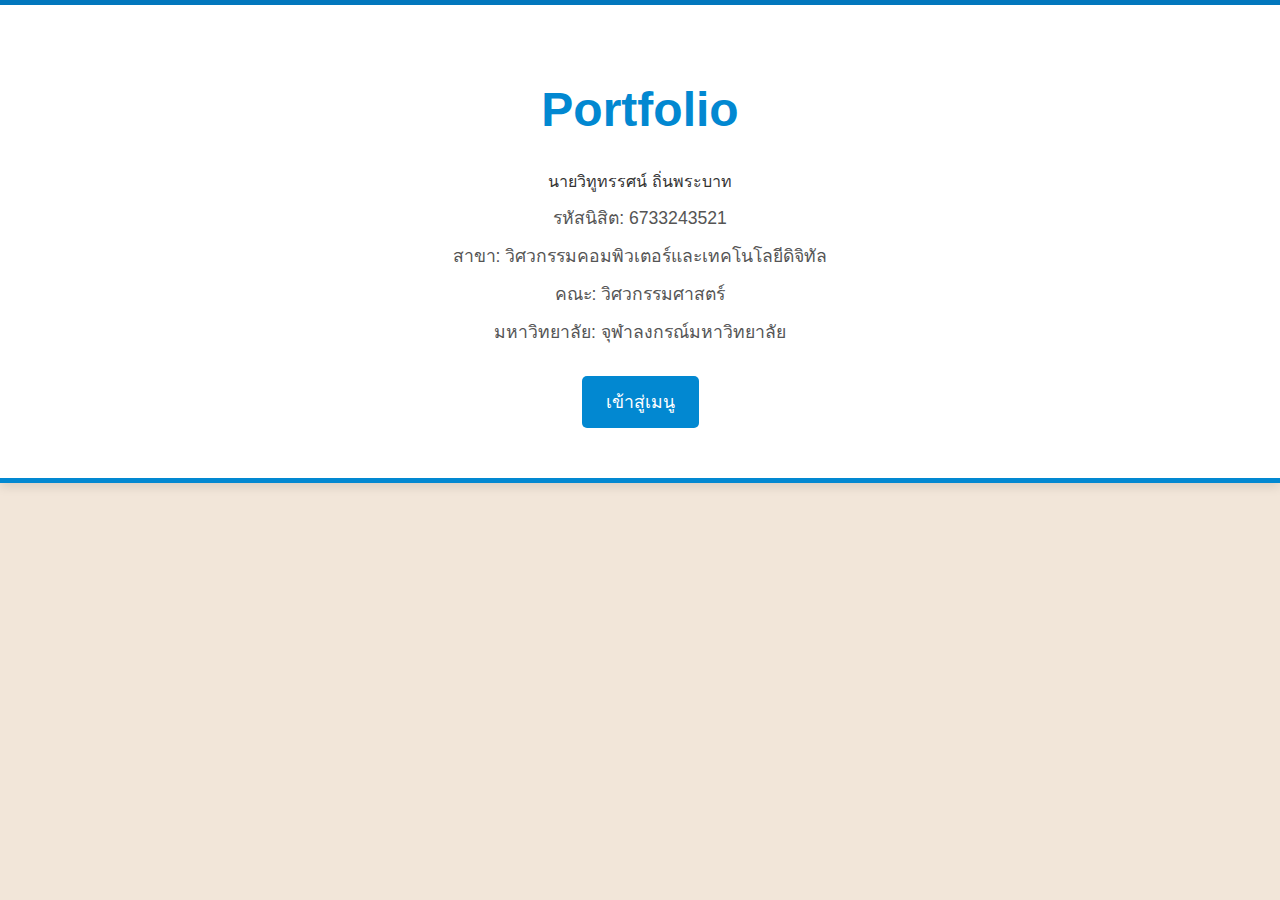
<file: index.html>
<!DOCTYPE html>
<html lang="en">
<head>
    <meta charset="UTF-8">
    <meta name="viewport" content="width=device-width, initial-scale=1.0">
    <title>Personal Website</title>
    <link rel="stylesheet" href="styles.css">
</head>
<body>
    <header>
        <div class="hero">
           
            <h1>Portfolio</h1>
            <p2>นายวิทูทรรศน์ ถิ่นพระบาท</p2>
            <p>รหัสนิสิต: 6733243521</p>
            <p>สาขา: วิศวกรรมคอมพิวเตอร์และเทคโนโลยีดิจิทัล</p>
            <p>คณะ: วิศวกรรมศาสตร์</p>
            <p>มหาวิทยาลัย: จุฬาลงกรณ์มหาวิทยาลัย</p>
            <button id="nextButton" onclick="window.location.href='menu.html'">เข้าสู่เมนู</button>
        </div>
    </header>
</body>
</html>
</file>
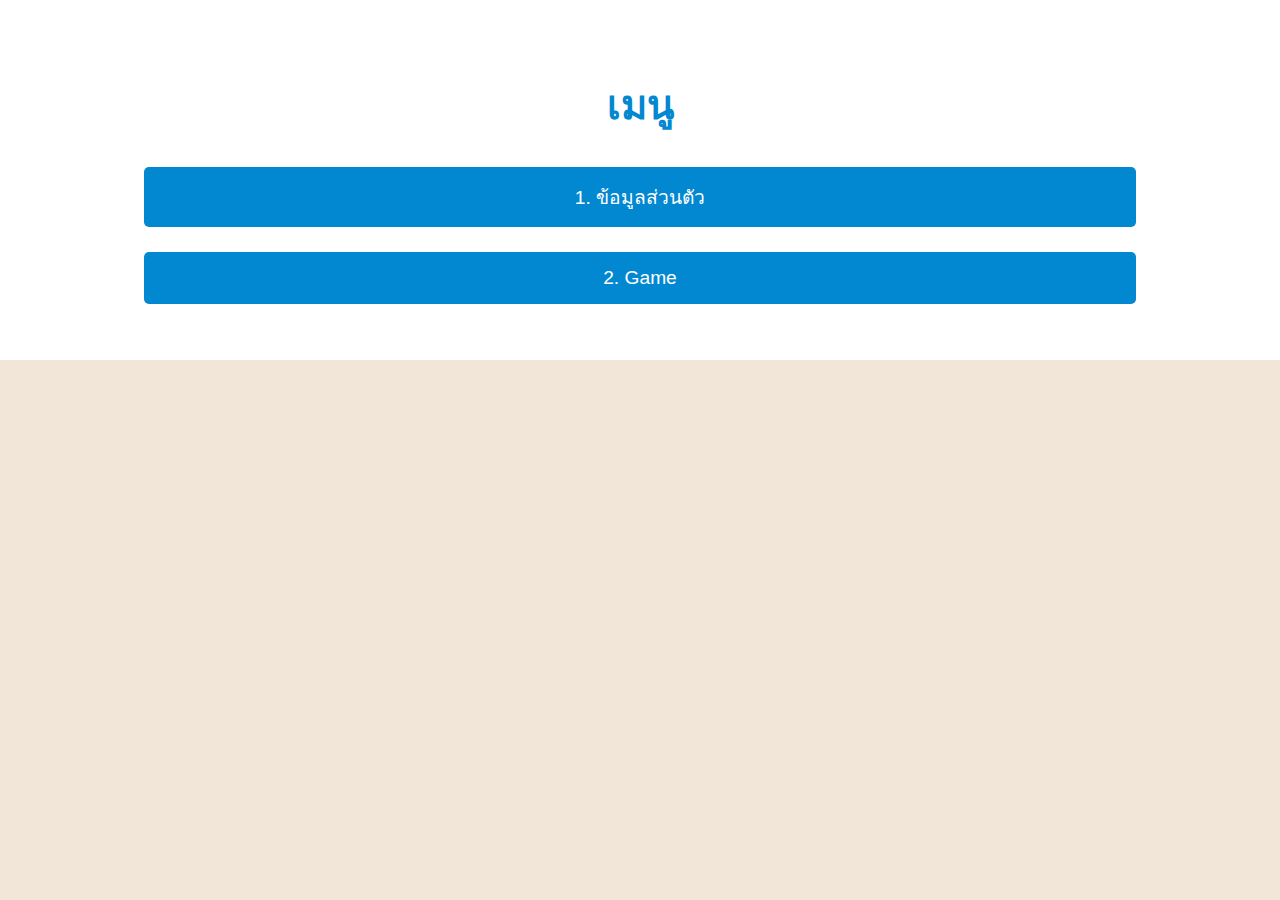
<file: menu.html>
<!DOCTYPE html>
<html lang="en">
<head>
    <meta charset="UTF-8">
    <meta name="viewport" content="width=device-width, initial-scale=1.0">
    <title>Personal Website Menu</title>
    <link rel="stylesheet" href="styles.css">
    <style>
        /* Style for the popup */
        #resultPopup {
            display: none;
            position: fixed;
            top: 0;
            left: 0;
            right: 0;
            bottom: 0;
            background-color: rgba(0, 0, 0, 0.5);
            z-index: 1000;
        }
        .popup-content {
            background-color: white;
            margin: 10% auto;
            padding: 20px;
            width: 90%;
            max-width: 600px;
            text-align: center;
            border-radius: 8px;
            box-shadow: 0 4px 8px rgba(0, 0, 0, 0.2);
        }
        table {
            width: 100%;
            border-collapse: collapse;
            margin-top: 20px;
        }
        th, td {
            border: 1px solid #ccc;
            padding: 8px;
            text-align: left;
        }
        button {
            margin-top: 10px;
        }
    </style>
</head>
<body>
    <main id="menu">
        <h2>เมนู</h2>
        <ul>
            <li><button onclick="showContent('info')">1. ข้อมูลส่วนตัว</button></li>
            <li><button onclick="showContent('works')">2. Game</button></li>
            
        </ul>
    </main>

    <section id="content">
        <div id="info" class="content-section" style="display: none;">
            <h2>ข้อมูลส่วนตัว</h2>
            <p>ชื่อ: นายวิทูทรรศน์ ถิ่นพระบาท</p>
            <p>อายุ: 19 ปี</p>
            <p>กรุ๊ปเลือด : AB</p>
            <p>สัญชาติ : ไทย</p>
            <p>เชื้อชาติ : ไทย</p>
            <p>ศาสนา : พุทธ</p>
        </div>

        <div id="works" class="content-section" style="display: none;">
            <h2>Game</h2>
            <button onclick="window.location.href='wheel.html'">spiner</button>
        </div>

        <div id="dataSci" class="content-section" style="display: none;">
            <h2>Data Science Results</h2>
            <table id="dataTable">
                <thead>
                    <tr>
                        <th>Customer ID</th>
                        <th>Age</th>
                        <th>Gender</th>
                        <th>Product</th>
                        <th>Purchase Value</th>
                        <th>Purchase Date</th>
                        <th>Actions</th>
                    </tr>
                </thead>
                <tbody>
                    <!-- Sample Data -->
                    <tr>
                        <td contenteditable="true">12345</td>
                        <td contenteditable="true">29</td>
                        <td contenteditable="true">Male</td>
                        <td contenteditable="true">Laptop</td>
                        <td contenteditable="true">$1,200</td>
                        <td contenteditable="true">2024-01-15</td>
                        <td><button onclick="saveRow(this)">บันทึก</button></td>
                    </tr>
                    <tr>
                        <td contenteditable="true">67890</td>
                        <td contenteditable="true">34</td>
                        <td contenteditable="true">Female</td>
                        <td contenteditable="true">Smartphone</td>
                        <td contenteditable="true">$800</td>
                        <td contenteditable="true">2024-02-20</td>
                        <td><button onclick="saveRow(this)">บันทึก</button></td>
                    </tr>
                </tbody>
            </table>
            <button onclick="addRow()">เพิ่มข้อมูลใหม่</button>
            <button onclick="showPopup()">ดูข้อมูลทั้งหมด</button>
            <!-- New button to show data in a popup -->
            <button onclick="showDataInPopup()">ต่อไป</button>
        </div>
    </section>

    <!-- Popup for showing all data -->
    <div id="resultPopup">
        <div class="popup-content">
            <h2>Data Science เบื้องต้น</h2>
            <p>ข้อมูลตัวอย่างการวิเคราะห์ข้อมูลทางด้าน Data Science:</p>
            <table id="dataSciTable">
                <thead>
                    <tr>
                        <th>Metric</th>
                        <th>Value</th>
                    </tr>
                </thead>
                <tbody>
                    <tr>
                        <td>Average Age</td>
                        <td>31.5</td>
                    </tr>
                    <tr>
                        <td>Total Purchase Value</td>
                        <td>$2,000</td>
                    </tr>
                    <tr>
                        <td>Most Purchased Product</td>
                        <td>Laptop</td>
                    </tr>
                </tbody>
            </table>
            <button onclick="closePopup()">ปิด</button>
        </div>
    </div>

    <script>
        function showContent(sectionId) {
            const sections = document.querySelectorAll('.content-section');
            sections.forEach(section => {
                section.style.display = 'none';
            });
            document.getElementById(sectionId).style.display = 'block';
        }

        function addRow() {
            const table = document.getElementById('dataTable').querySelector('tbody');
            const newRow = `
                <tr>
                    <td contenteditable="true">New ID</td>
                    <td contenteditable="true">Age</td>
                    <td contenteditable="true">Gender</td>
                    <td contenteditable="true">Product</td>
                    <td contenteditable="true">Value</td>
                    <td contenteditable="true">Date</td>
                    <td><button onclick="saveRow(this)">บันทึก</button></td>
                </tr>`;
            table.insertAdjacentHTML('beforeend', newRow);
        }

        function saveRow(button) {
            alert('ข้อมูลถูกบันทึกแล้ว!');
        }

        function showPopup() {
            const allDataTable = document.getElementById('allDataTable').querySelector('tbody');
            const currentTable = document.getElementById('dataTable').querySelector('tbody').cloneNode(true);
            allDataTable.innerHTML = currentTable.innerHTML;
            document.getElementById('resultPopup').style.display = 'block';
        }

        function closePopup() {
            document.getElementById('resultPopup').style.display = 'none';
        }

        // Function to show Data Science basic information in a popup when the "ต่อไป" button is clicked
        function showDataInPopup() {
            const dataSciTable = document.getElementById('dataSciTable').querySelector('tbody');
            const dataScienceInfo = `
                <tr>
                    <td>Average Age</td>
                    <td>31.5</td>
                </tr>
                <tr>
                    <td>Total Purchase Value</td>
                    <td>$2,000</td>
                </tr>
                <tr>
                    <td>Most Purchased Product</td>
                    <td>Laptop</td>
                </tr>`;
            dataSciTable.innerHTML = dataScienceInfo;
            document.getElementById('resultPopup').style.display = 'block';
        }
    </script>
</body>
</html>
</file>
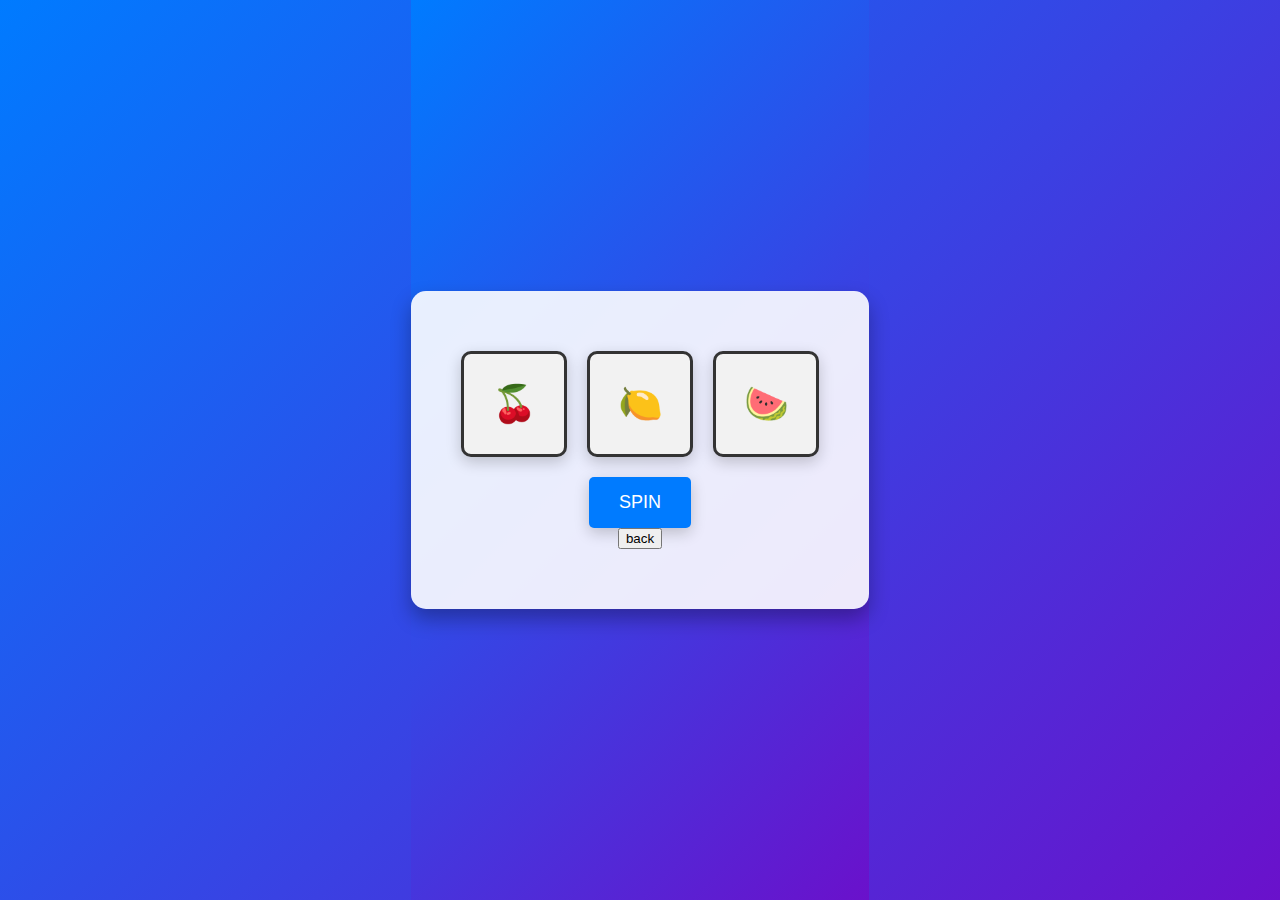
<file: wheel.html>
<!DOCTYPE html>
<html lang="en">
<head>
    <meta charset="UTF-8">
    <meta name="viewport" content="width=device-width, initial-scale=1.0">
    <title>Slot Machine</title>
    <style>
        body, html {
            margin: 0;
            padding: 0;
            display: flex;
            justify-content: center;
            align-items: center;
            height: 100vh;
            background: linear-gradient(135deg, #007bff, #6a11cb);
            font-family: Arial, sans-serif;
        }

        .slot-machine-container {
            background: rgba(255, 255, 255, 0.9);
            padding: 40px;
            border-radius: 15px;
            box-shadow: 0 10px 20px rgba(0, 0, 0, 0.3);
            display: flex;
            flex-direction: column;
            align-items: center;
        }

        .slot-reels {
            display: flex;
            margin: 20px 0;
        }

        .reel {
            width: 100px;
            height: 100px;
            margin: 0 10px;
            display: flex;
            justify-content: center;
            align-items: center;
            background: #f2f2f2;
            border: 3px solid #333;
            border-radius: 10px;
            font-size: 36px;
            font-weight: bold;
            color: #333;
            box-shadow: 0 5px 15px rgba(0, 0, 0, 0.2);
            transition: transform 0.5s ease-out;
        }

        .spinning {
            animation: spin 1s cubic-bezier(0.68, -0.55, 0.27, 1.55) infinite;
        }

        @keyframes spin {
            0% { transform: translateY(0); }
            100% { transform: translateY(100px); }
        }

        .spin-button {
            padding: 15px 30px;
            background: #007bff;
            border: none;
            border-radius: 5px;
            color: white;
            font-size: 18px;
            cursor: pointer;
            transition: background 0.3s;
            text-transform: uppercase;
            box-shadow: 0 5px 15px rgba(0, 0, 0, 0.2);
        }

        .spin-button:hover {
            background: #0056b3;
        }

        .result-message {
            margin-top: 20px;
            font-size: 20px;
            font-weight: bold;
            color: #333;
        }
    </style>
</head>
<body>
    <div class="slot-machine-container">
        <div class="slot-reels">
            <div class="reel" id="reel1">🍒</div>
            <div class="reel" id="reel2">🍋</div>
            <div class="reel" id="reel3">🍉</div>
        </div>
        <button class="spin-button" onclick="spinReels()">Spin</button>
        <button id="nextButton" onclick="window.location.href='menu.html'">back</button>
        <div class="result-message" id="resultMessage"></div>
    </div>

    <script>
        // รายการรูปภาพในสล็อตแมชชีน
        const symbols = ['🍒', '🍋', '🍉', '🍇', '🍊', '🔔', '⭐'];

        function spinReels() {
            // รีเซ็ตข้อความผลลัพธ์
            const resultMessage = document.getElementById('resultMessage');
            resultMessage.textContent = '';

            // รับแต่ละรีลและเพิ่มคลาสการหมุน
            const reel1 = document.getElementById('reel1');
            const reel2 = document.getElementById('reel2');
            const reel3 = document.getElementById('reel3');

            reel1.classList.add('spinning');

            // หยุดการหมุนของแต่ละรีลทีละตัว
            setTimeout(() => {
                reel1.classList.remove('spinning');
                reel1.textContent = symbols[Math.floor(Math.random() * symbols.length)];

                reel2.classList.add('spinning');
                setTimeout(() => {
                    reel2.classList.remove('spinning');
                    reel2.textContent = symbols[Math.floor(Math.random() * symbols.length)];

                    reel3.classList.add('spinning');
                    setTimeout(() => {
                        reel3.classList.remove('spinning');
                        reel3.textContent = symbols[Math.floor(Math.random() * symbols.length)];

                        // ตรวจสอบว่าทั้ง 3 วงล้อมีสัญลักษณ์เหมือนกันหรือไม่
                        if (reel1.textContent === reel2.textContent && reel2.textContent === reel3.textContent) {
                            resultMessage.textContent = 'Congratulations! You win! 🎉';
                            resultMessage.style.color = '#28a745';
                        } else {
                            resultMessage.textContent = 'Try Again!';
                            resultMessage.style.color = '#dc3545';
                        }
                    }, 1000); // หยุดการหมุนของรีลที่สามหลังจาก 1 วินาที
                }, 1000); // หยุดการหมุนของรีลที่สองหลังจาก 1 วินาที
            }, 1000); // หยุดการหมุนของรีลแรกหลังจาก 1 วินาที
        }
    </script>
</body>
</html>
</file>
<file: styles.css>
/* กำหนดพื้นหลังของหน้าเว็บ */
body {
    font-family: 'Arial', sans-serif;
    background-color: #F2E6D9; /* พื้นหลังสีครีมเข้มขึ้น */
    margin: 0;
    padding: 0;
    box-sizing: border-box;
    color: #333; /* สีตัวอักษรเข้มแต่ไม่เกินไป */
}

/* ตกแต่งส่วนหัวของเว็บ */
header {
    background-color: #FFFFFF; /* สีขาว */
    padding: 50px 20px;
    position: relative;
    animation: fadeIn 1s ease-in-out;
    box-shadow: 0 4px 10px rgba(0, 0, 0, 0.1);
    border-bottom: 5px solid #0288D1; /* เส้นขอบด้านล่างเป็นสีน้ำเงินฟ้า */
}

header::before {
    content: "";
    position: absolute;
    top: 0;
    left: 0;
    right: 0;
    height: 5px;
    background-color: #0277BD; /* ขอบด้านบนเป็นสีน้ำเงินเข้ม */
    animation: slideInTop 1s ease-out;
}

/* เนื้อหาภายในส่วนหัว */
header .hero {
    text-align: center;
}

header h1 {
    color: #0288D1; /* สีฟ้าสดใส */
    font-size: 3rem;
    animation: slideIn 1.5s ease-out;
}

header p {
    color: #555; /* สีเทาเข้ม */
    font-size: 1.1rem;
    margin: 10px 0;
    animation: fadeIn 2s ease-in-out;
}

/* ปรับแต่งปุ่ม */
button {
    background-color: #0288D1; /* สีฟ้าสดใส */
    color: #fff;
    border: none;
    padding: 12px 24px;
    font-size: 1.1rem;
    border-radius: 5px;
    cursor: pointer;
    margin-top: 20px;
    transition: background-color 0.3s ease;
    animation: fadeIn 2s ease-in-out;
}

button:hover {
    background-color: #01579B; /* สีฟ้าหม่นเมื่อ Hover */
}

button:focus {
    outline: none;
    box-shadow: 0 0 5px rgba(2, 136, 209, 0.6);
}

/* การตกแต่งส่วนเมนู */
#menu {
    text-align: center;
    padding: 40px 20px;
    background-color: #FFF; /* สีขาว */
}

#menu h2 {
    color: #0288D1; /* สีฟ้าสดใส */
    font-size: 2.5rem;
    margin-bottom: 20px;
    animation: slideIn 1s ease-out;
}

/* การจัดสไตล์ของรายการเมนู */
ul {
    list-style-type: none;
    padding: 0;
}

ul li {
    margin: 15px 0;
}

ul li button {
    background-color: #0288D1; /* สีฟ้าสดใส */
    color: #fff;
    padding: 15px 25px;
    font-size: 1.2rem;
    border-radius: 5px;
    cursor: pointer;
    width: 80%;
    transition: background-color 0.3s ease;
    animation: fadeIn 2s ease-in-out;
}

ul li button:hover {
    background-color: #01579B; /* สีฟ้าหม่นเมื่อ Hover */
}

/* การตกแต่งส่วนเนื้อหา */
.content-section {
    padding: 30px;
    margin: 20px 0;
    background-color: #FFFFFF; /* สีขาว */
    border-radius: 10px;
    box-shadow: 0 4px 12px rgba(0, 0, 0, 0.1);
    transition: background-color 0.3s ease;
}

.content-section:hover {
    background-color: #E1F5FE; /* สีฟ้าอ่อนเมื่อ Hover */
}

.content-section h2 {
    color: #0288D1; /* สีฟ้าสดใส */
    font-size: 2.3rem;
    animation: slideIn 1s ease-out;
}

.content-section p {
    color: #333;
    font-size: 1.1rem;
}

textarea {
    width: 100%;
    padding: 12px;
    border: 2px solid #0288D1; /* ขอบสีฟ้าสดใส */
    border-radius: 5px;
    margin-top: 10px;
    font-size: 1rem;
    transition: border-color 0.3s ease;
}

textarea:focus {
    border-color: #01579B; /* ขอบสีฟ้าหม่นเมื่อ Focus */
}

/* การจัดแต่งตารางข้อมูล */
#dataTable {
    width: 100%;
    border-collapse: collapse;
    margin-top: 20px;
}

#dataTable th, #dataTable td {
    padding: 12px;
    text-align: center;
    font-size: 1rem;
}

#dataTable th {
    background-color: #0288D1; /* สีฟ้าสดใส */
    color: white;
    font-weight: bold;
}

#dataTable tr:nth-child(even) {
    background-color: #B3E5FC; /* สีฟ้าอ่อน */
}

#dataTable tr:hover {
    background-color: #81D4FA; /* สีฟ้ากลาง */
}

/* การจัดแต่ง Popup */
#resultPopup {
    display: none;
    position: fixed;
    top: 0;
    left: 0;
    right: 0;
    bottom: 0;
    background-color: rgba(0, 0, 0, 0.5);
    z-index: 1000;
    overflow: auto;
}

.popup-content {
    background-color: #FFFFFF;
    margin: 15% auto;
    padding: 30px;
    width: 80%;
    max-width: 400px;
    text-align: center;
    border-radius: 10px;
    box-shadow: 0 4px 12px rgba(0, 0, 0, 0.1);
}

.popup-content h2 {
    font-size: 2rem;
    color: #0288D1; /* สีฟ้าสดใส */
}

.popup-content p {
    font-size: 1.1rem;
    margin-bottom: 20px;
    color: #333;
}

.popup-content button {
    background-color: #0288D1; /* สีฟ้าสดใส */
    color: #fff;
    padding: 10px 20px;
    border: none;
    border-radius: 5px;
    font-size: 1.1rem;
    cursor: pointer;
}

.popup-content button:hover {
    background-color: #01579B; /* สีฟ้าหม่นเมื่อ Hover */
}

.popup-content button:focus {
    outline: none;
    box-shadow: 0 0 5px rgba(2, 136, 209, 0.6);
}

/* Animation */
@keyframes fadeIn {
    0% {
        opacity: 0;
    }
    100% {
        opacity: 1;
    }
}

@keyframes slideIn {
    0% {
        transform: translateX(-100%);
    }
    100% {
        transform: translateX(0);
    }
}

@keyframes slideInTop {
    0% {
        transform: translateY(-100%);
    }
    100% {
        transform: translateY(0);
    }
}
.popup-content table {
    width: 100%;
    border-collapse: collapse;
    margin-top: 10px;
}

.popup-content th,
.popup-content td {
    border: 1px solid #ddd;
    padding: 8px;
    text-align: left;
}

.popup-content th {
    background-color: #f4f4f4;
    font-weight: bold;
}
</file>
